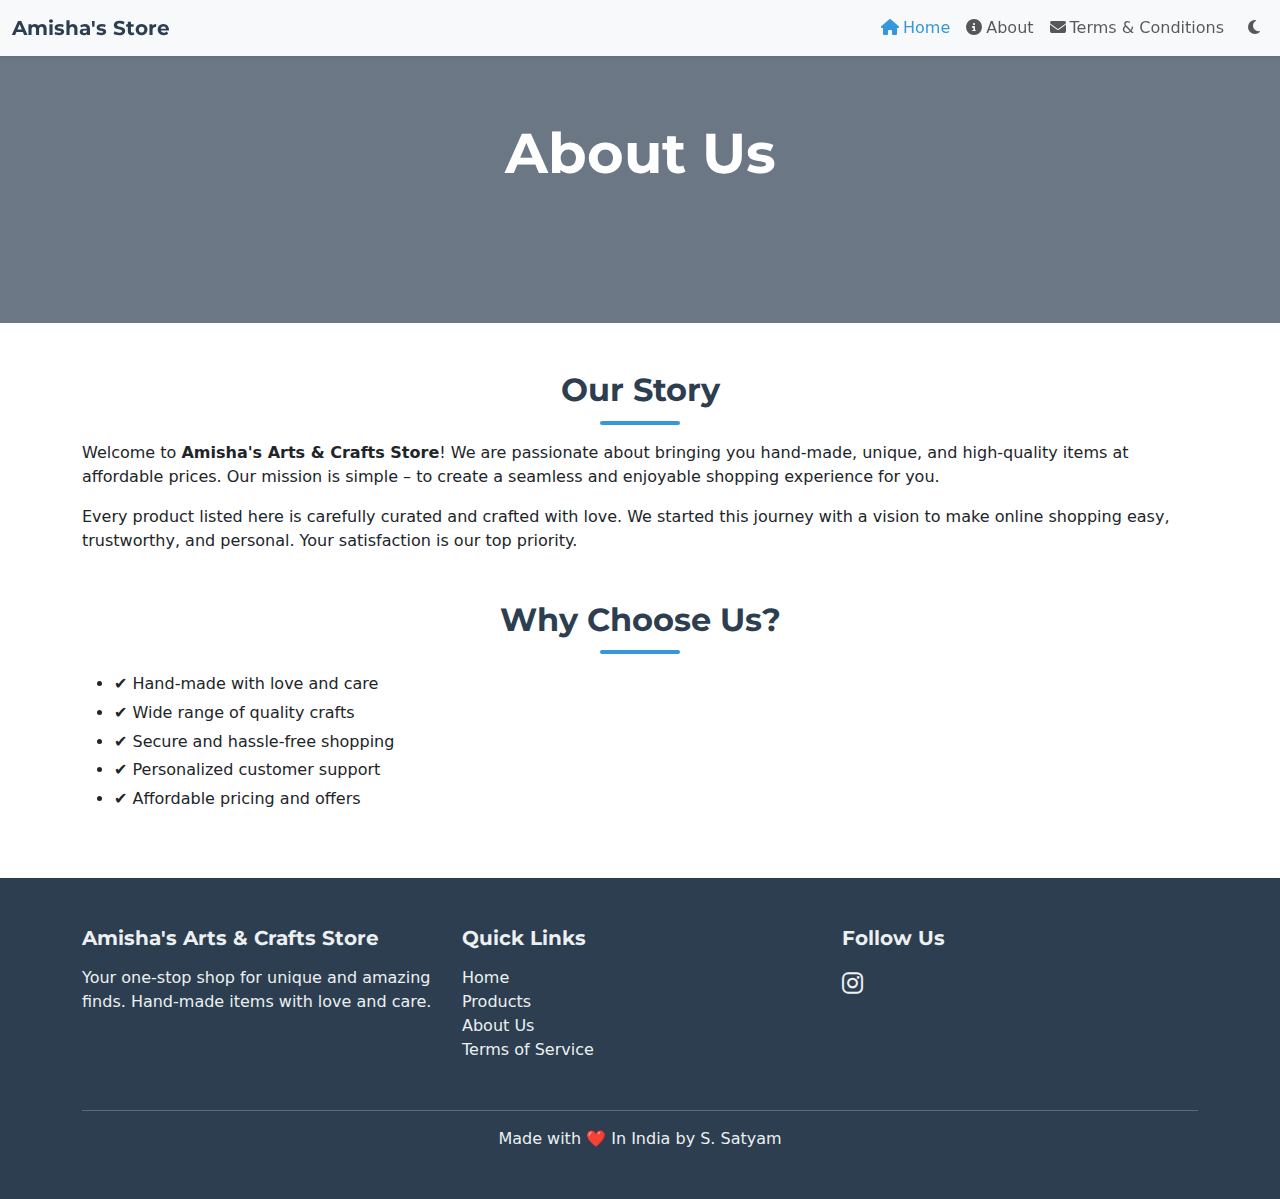
<file: about.html>
<!DOCTYPE html>
<html lang="en">
<head>
    <meta charset="UTF-8">
    <meta name="viewport" content="width=device-width, initial-scale=1.0">
    <title>Amisha's Arts & Crafts Store</title>
    <!-- Google Fonts -->
    <link rel="preconnect" href="https://fonts.googleapis.com">
    <link rel="preconnect" href="https://fonts.gstatic.com" crossorigin>
    <link href="https://fonts.googleapis.com/css2?family=Montserrat:wght@400;500;700&family=Roboto:wght@400;500&display=swap" rel="stylesheet">
   
    <link rel="stylesheet" href="https://cdnjs.cloudflare.com/ajax/libs/font-awesome/6.4.0/css/all.min.css">
    <!-- Custom Stylesheet -->
    <link rel="stylesheet" href="css/styles.css">
    <link rel="icon" href="https://placehold.co/32x32/000/ffffff?text=A">
     <link href="https://cdn.jsdelivr.net/npm/bootstrap@5.3.3/dist/css/bootstrap.min.css" rel="stylesheet">
</head>
<body class="d-flex flex-column min-vh-100">

  <!-- Navbar -->
     <!-- Navigation Bar -->
    <nav class="navbar navbar-expand-lg fixed-top navbar-light bg-light shadow-sm">
        <div class="container-fluid">
            <a class="navbar-brand" href="#">Amisha's Store</a>
            <button class="navbar-toggler" type="button" data-bs-toggle="collapse" data-bs-target="#navbarNav">
                <span class="navbar-toggler-icon"></span>
            </button>
            <div class="collapse navbar-collapse" id="navbarNav">
                <ul class="navbar-nav ms-auto align-items-center">
                   <li class="nav-item"><a class="nav-link active" href="index.html"><i class="fas fa-home me-1"></i>Home</a></li>
                    <!-- <li class="nav-item"><a class="nav-link" href="#products-section"><i class="fas fa-box-open me-1"></i>Products</a></li> -->
                    <li class="nav-item"><a class="nav-link" href="about.html"><i class="fas fa-info-circle me-1"></i>About</a></li>
                    <li class="nav-item"><a class="nav-link" href="terms.html"><i class="fas fa-envelope me-1"></i>Terms & Conditions</a></li>
                    <li class="nav-item">
                        <button id="dark-mode-toggle" class="btn btn-link nav-link ms-2"><i class="fas fa-moon"></i></button>
                    </li>
                </ul>
            </div>
        </div>
    </nav>

    <!-- Hero Section -->
   <section class="hero-section">
    <div class="container text-center">
      <h1 class="hero-title">About Us</h1>
     
    </div>
  </section>

  <!-- About Content -->
  <section class="container my-5">
    <h2 class="section-title text-center">Our Story</h2>
    <p class="mt-3">
      Welcome to <b>Amisha's Arts & Crafts Store</b>! We are passionate about bringing you hand-made, unique, and high-quality items at affordable prices. 
      Our mission is simple – to create a seamless and enjoyable shopping experience for you.
    </p>
    <p>
      Every product listed here is carefully curated and crafted with love. We started this journey with a vision to make online shopping 
      easy, trustworthy, and personal. Your satisfaction is our top priority.
    </p>

    <h2 class="section-title text-center mt-5">Why Choose Us?</h2>
    <ul class="mt-3" style="line-height:1.8;">
      <li>✔ Hand-made with love and care</li>
      <li>✔ Wide range of quality crafts</li>
      <li>✔ Secure and hassle-free shopping</li>
      <li>✔ Personalized customer support</li>
      <li>✔ Affordable pricing and offers</li>
    </ul>
  </section>

  <!-- Footer -->
  <footer class="mt-auto">
    <div class="container">
      <div class="row">
        <div class="col-md-4 mb-3">
          <h5>Amisha's Arts & Crafts Store</h5>
          <p>Your one-stop shop for unique and amazing finds. Hand-made items with love and care.</p>
        </div>
        <div class="col-md-4 mb-3">
          <h5>Quick Links</h5>
          <ul class="list-unstyled">
            <li><a href="index.html">Home</a></li>
            <li><a href="index.html#products">Products</a></li>
            <li><a href="about.html">About Us</a></li>
            <li><a href="terms.html">Terms of Service</a></li>
          </ul>
        </div>
        <div class="col-md-4 mb-3">
          <h5>Follow Us</h5>
          <a href="https://instagram.com/i_am_amisha19_/" target="_blank" class="social-icon"><i class="fab fa-instagram"></i></a>
        </div>
      </div>
      <hr>
      <p class="text-center mb-0">Made with <span class="heart">❤️</span> In India by <a href="https://instagram.com/shiveshsatyam_/" target="_blank">S. Satyam</a></p>
    </div>
  </footer>
   
    
    
      <script>
    const toggleBtn = document.getElementById("dark-mode-toggle");
    toggleBtn.addEventListener("click", () => {
      document.body.classList.toggle("dark-mode");
      const icon = toggleBtn.querySelector("i");
      if (document.body.classList.contains("dark-mode")) {
        icon.classList.replace("fa-moon", "fa-sun");
      } else {
        icon.classList.replace("fa-sun", "fa-moon");
      }
    });
  </script>
   
<script src="https://cdn.jsdelivr.net/npm/bootstrap@5.3.3/dist/js/bootstrap.bundle.min.js"></script>
</body>
</html>
</file>
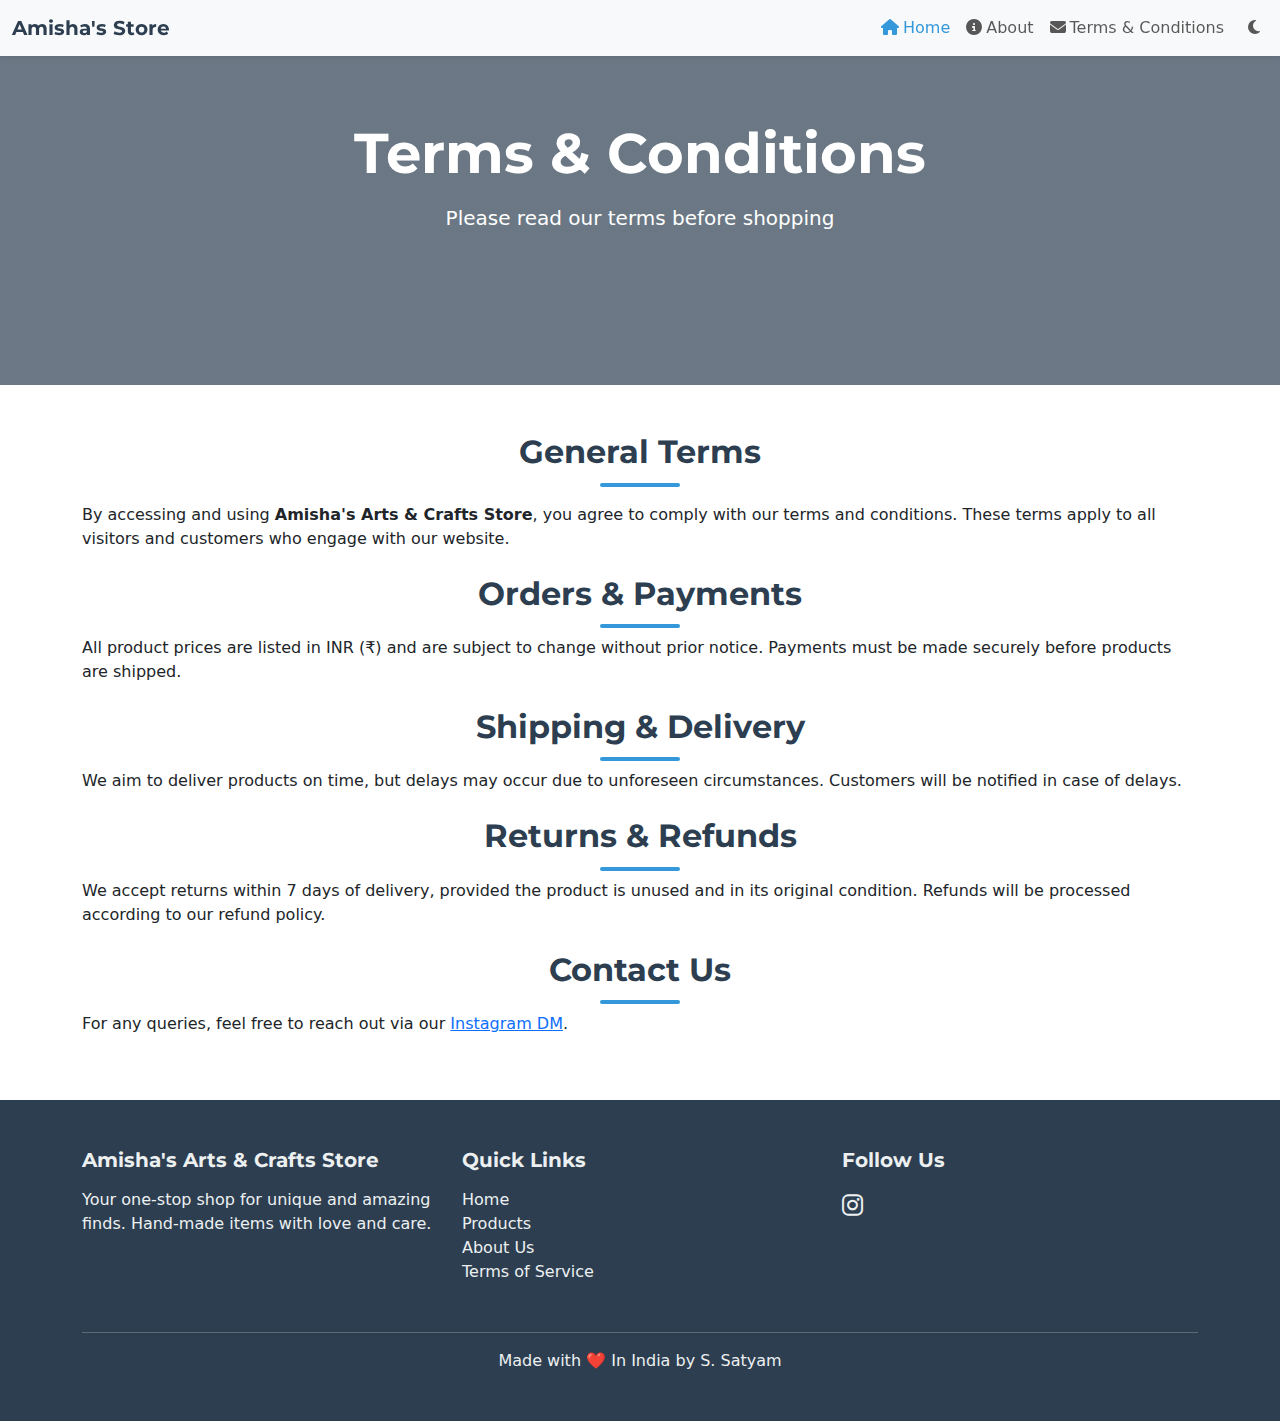
<file: terms.html>
<!DOCTYPE html>
<html lang="en">
<head>
    <meta charset="UTF-8">
    <meta name="viewport" content="width=device-width, initial-scale=1.0">
    <title>Amisha's Arts & Crafts Store</title>
    <!-- Google Fonts -->
    <link rel="preconnect" href="https://fonts.googleapis.com">
    <link rel="preconnect" href="https://fonts.gstatic.com" crossorigin>
    <link href="https://fonts.googleapis.com/css2?family=Montserrat:wght@400;500;700&family=Roboto:wght@400;500&display=swap" rel="stylesheet">
    
    <link rel="stylesheet" href="https://cdnjs.cloudflare.com/ajax/libs/font-awesome/6.4.0/css/all.min.css">
   
    <link rel="stylesheet" href="css/styles.css">
    <link rel="icon" href="https://placehold.co/32x32/000/ffffff?text=A">
     <link href="https://cdn.jsdelivr.net/npm/bootstrap@5.3.3/dist/css/bootstrap.min.css" rel="stylesheet">
</head>
<body class="d-flex flex-column min-vh-100">

 <nav class="navbar navbar-expand-lg fixed-top navbar-light bg-light shadow-sm">
        <div class="container-fluid">
            <a class="navbar-brand" href="#">Amisha's Store</a>
            <button class="navbar-toggler" type="button" data-bs-toggle="collapse" data-bs-target="#navbarNav">
                <span class="navbar-toggler-icon"></span>
            </button>
            <div class="collapse navbar-collapse" id="navbarNav">
                <ul class="navbar-nav ms-auto align-items-center">
                    <li class="nav-item"><a class="nav-link active" href="index.html"><i class="fas fa-home me-1"></i>Home</a></li>
                    <!-- <li class="nav-item"><a class="nav-link" href="#products-section"><i class="fas fa-box-open me-1"></i>Products</a></li> -->
                    <li class="nav-item"><a class="nav-link" href="about.html"><i class="fas fa-info-circle me-1"></i>About</a></li>
                    <li class="nav-item"><a class="nav-link" href="terms.html"><i class="fas fa-envelope me-1"></i>Terms & Conditions</a></li>
                    <li class="nav-item">
                        <button id="dark-mode-toggle" class="btn btn-link nav-link ms-2"><i class="fas fa-moon"></i></button>
                    </li>
                </ul>
            </div>
        </div>
    </nav>

  

  <!-- Hero Section -->
  <section class="hero-section">
    <div class="container text-center">
      <h1 class="hero-title">Terms & Conditions</h1>
      <p class="hero-subtitle">Please read our terms before shopping</p>
    </div>
  </section>

  <!-- Terms Content -->
  <section class="container my-5">
    <h2 class="section-title text-center">General Terms</h2>
    <p class="mt-3">
      By accessing and using <b>Amisha's Arts & Crafts Store</b>, you agree to comply with our terms and conditions. 
      These terms apply to all visitors and customers who engage with our website.
    </p>

    <h2 class="section-title text-center mt-4">Orders & Payments</h2>
    <p>
      All product prices are listed in INR (₹) and are subject to change without prior notice. 
      Payments must be made securely before products are shipped.
    </p>

    <h2 class="section-title text-center mt-4">Shipping & Delivery</h2>
    <p>
      We aim to deliver products on time, but delays may occur due to unforeseen circumstances. 
      Customers will be notified in case of delays.
    </p>

    <h2 class="section-title text-center mt-4">Returns & Refunds</h2>
    <p>
      We accept returns within 7 days of delivery, provided the product is unused and in its original condition. 
      Refunds will be processed according to our refund policy.
    </p>

    <h2 class="section-title text-center mt-4">Contact Us</h2>
    <p>
      For any queries, feel free to reach out via our 
      <a href="https://www.instagram.com/i_am_amisha19_/" target="_blank">Instagram DM</a>.
    </p>
  </section>

  <!-- Footer -->
  <footer class="mt-auto">
    <div class="container">
      <div class="row">
        <div class="col-md-4 mb-3">
          <h5>Amisha's Arts & Crafts Store</h5>
          <p>Your one-stop shop for unique and amazing finds. Hand-made items with love and care.</p>
        </div>
        <div class="col-md-4 mb-3">
          <h5>Quick Links</h5>
          <ul class="list-unstyled">
            <li><a href="index.html">Home</a></li>
            <li><a href="index.html#products">Products</a></li>
            <li><a href="about.html">About Us</a></li>
            <li><a href="terms.html">Terms of Service</a></li>
          </ul>
        </div>
        <div class="col-md-4 mb-3">
          <h5>Follow Us</h5>
          <a href="https://instagram.com/i_am_amisha19_/" target="_blank" class="social-icon"><i class="fab fa-instagram"></i></a>
        </div>
      </div>
      <hr>
      <p class="text-center mb-0">Made with <span class="heart">❤️</span> In India by <a href="https://instagram.com/shiveshsatyam_/" target="_blank">S. Satyam</a></p>
    </div>
  </footer>
 
     <script>
    const toggleBtn = document.getElementById("dark-mode-toggle");
    toggleBtn.addEventListener("click", () => {
      document.body.classList.toggle("dark-mode");
      const icon = toggleBtn.querySelector("i");
      if (document.body.classList.contains("dark-mode")) {
        icon.classList.replace("fa-moon", "fa-sun");
      } else {
        icon.classList.replace("fa-sun", "fa-moon");
      }
    });
  </script>
<script src="https://cdn.jsdelivr.net/npm/bootstrap@5.3.3/dist/js/bootstrap.bundle.min.js"></script>
</body>
</html>
</file>
<file: css/styles.css>
/* === Base Styles === */
:root {
  --primary-color: #2c3e50;      /* Midnight Blue */
  --secondary-color: #3498db;    /* Peter River Blue */
  --accent-color: #e74c3c;       /* Alizarin Red */
  --light-bg: #ecf0f1;           /* Clouds White */
  --text-dark: #34495e;          /* Wet Asphalt */
  --text-light: #ffffff;
  --font-heading: 'Montserrat', sans-serif;
  --font-body: 'Roboto', sans-serif;
  --transition: all 0.3s ease-in-out;
  --box-shadow: 0 4px 15px rgba(0, 0, 0, 0.1);
}

* {
  margin: 0;
  padding: 0;
  box-sizing: border-box;
}

body {
  font-family: var(--font-body);
  background-color: var(--light-bg);
  color: var(--text-dark);
  min-height: 100vh;
  display: flex;
  flex-direction: column;
  line-height: 1.6;
}

/* === Navigation Bar === */
.navbar {
  transition: var(--transition);
}
.navbar-brand {
  font-family: var(--font-heading);
  font-weight: 700;
  font-size: 1.8rem;
  color: var(--primary-color) !important;
}
.nav-link {
  font-weight: 500;
  transition: color 0.2s;
}
.nav-link:hover, .nav-link.active {
  color: var(--secondary-color) !important;
}

/* === Hero Section === */
.hero-section {
    background: linear-gradient(rgba(44, 62, 80, 0.7), rgba(44, 62, 80, 0.7)), url('https://images.unsplash.com/photo-1483985988355-763728e1935b?ixlib=rb-4.0.3&ixid=M3wxMjA3fDB8MHxwaG90by1wYWdlfHx8fGVufDB8fHx8fA%3D%3D&auto=format&fit=crop&w=1170&q=80') no-repeat center center/cover;
    padding: 120px 0;
    color: var(--text-light);
}
.hero-title {
    font-family: var(--font-heading);
    font-size: 3.5rem;
    font-weight: 700;
    margin-bottom: 1rem;
}
.hero-subtitle {
    font-size: 1.25rem;
    margin-bottom: 2rem;
}
.hero-btn {
    background-color: var(--secondary-color);
    border: none;
    padding: 12px 30px;
    font-weight: 500;
    border-radius: 50px;
    transition: var(--transition);
}
.hero-btn:hover {
    background-color: #2980b9; /* Darker blue */
    transform: translateY(-3px);
}

/* === Section Title === */
.section-title {
    font-family: var(--font-heading);
    font-weight: 700;
    color: var(--primary-color);
    position: relative;
    padding-bottom: 15px;
}
.section-title::after {
    content: '';
    position: absolute;
    bottom: 0;
    left: 50%;
    transform: translateX(-50%);
    width: 80px;
    height: 4px;
    background-color: var(--secondary-color);
    border-radius: 2px;
}


/* === Product Card Design === */
.product-card {
  background: var(--text-light);
  border-radius: 15px;
  box-shadow: var(--box-shadow);
  transition: var(--transition);
  overflow: hidden;
  display: flex;
  flex-direction: column;
  height: 100%;
}
.product-card:hover {
  transform: translateY(-10px);
  box-shadow: 0 8px 25px rgba(0, 0, 0, 0.15);
}
.product-image-container {
    width: 100%;
    padding-top: 100%; /* 1:1 Aspect Ratio */
    position: relative;
}
.product-image-container img {
    position: absolute;
    top: 0;
    left: 0;
    width: 100%;
    height: 100%;
    object-fit: cover;
}
.product-info {
    padding: 1.5rem;
    text-align: left;
    flex-grow: 1;
    display: flex;
    flex-direction: column;
}
.product-info h2 {
  font-family: var(--font-heading);
  font-size: 1.25rem;
  font-weight: 500;
  margin-bottom: 0.5rem;
  color: var(--text-dark);
}
.product-info .item-no {
    font-size: 0.9rem;
    color: #7f8c8d; /* Asbestos */
    margin-bottom: 1rem;
}
.product-info .price {
    font-weight: 700;
    color: var(--primary-color);
    font-size: 1.6rem;
    margin-bottom: 1rem;
}
.buy-btn {
  background-color: var(--primary-color);
  color: var(--text-light);
  border: none;
  padding: 0.75rem 1.5rem;
  border-radius: 50px;
  cursor: pointer;
  transition: var(--transition);
  text-decoration: none;
  text-align: center;
  margin-top: auto; /* Pushes button to the bottom */
  font-weight: 500;
}
.buy-btn:hover {
  background-color: var(--secondary-color);
  box-shadow: 0 5px 15px rgba(52, 152, 219, 0.4);
}

/* === Load More Button === */
#load-more-btn {
    padding: 10px 25px;
    border-radius: 50px;
    font-weight: 500;
}

/* === Dark Mode === */
body.dark-mode {
  background-color: #222f3e;
  color: var(--light-bg);
}
.dark-mode .navbar {
    background-color: #1a222b !important;
}
.dark-mode .navbar-brand, .dark-mode .nav-link, .dark-mode #dark-mode-toggle {
    color: var(--light-bg) !important;
}
.dark-mode .section-title, .dark-mode .product-info h2, .dark-mode .product-info .price {
    color: var(--light-bg);
}
.dark-mode .product-card {
  background: #2c3e50;
  box-shadow: 0 4px 15px rgba(0, 0, 0, 0.4);
}
.dark-mode .product-info .item-no {
    color: #bdc3c7; /* Silver */
}
.dark-mode footer {
    background-color: #1a222b;
}

/* === Footer === */
footer {
  background: var(--primary-color);
  color: var(--light-bg);
  padding: 3rem 0;
  margin-top: auto;
}
footer h5 {
    font-family: var(--font-heading);
    font-weight: 700;
    margin-bottom: 1rem;
}
footer a {
    color: var(--light-bg);
    text-decoration: none;
    transition: color 0.2s;
}
footer a:hover {
    color: var(--secondary-color);
}
.social-icon {
    font-size: 1.5rem;
    margin-right: 15px;
}
.heart {
  color: var(--accent-color);
  animation: heartbeat 1.5s infinite;
}

/* === Animations === */
@keyframes heartbeat {
  0%, 100% { transform: scale(1); }
  50% { transform: scale(1.2); }
}

/* === Responsive Design === */
@media (max-width: 992px) {
    .hero-title {
        font-size: 2.8rem;
    }
}
@media (max-width: 768px) {
    .hero-title {
        font-size: 2.2rem;
    }
    .hero-section {
        padding: 80px 0;
    }
    footer {
        text-align: center;
    }
}

/* Toast notification */
.copied-toast {
  position: fixed;
  bottom: 20px;
  left: 50%;
  max-width: 90%;
  transform: translateX(-50%) translateY(50px);
  background: #28a745;
  color: #fff;
  padding: 12px 24px;
  border-radius: 30px;
  font-size: 15px;
  font-weight: 500;
  text-align: center;
  line-height: 1.4;
  opacity: 0;
  transition: all 0.4s ease;
  z-index: 9999;
}

.copied-toast.show {
  opacity: 1;
  transform: translateX(-50%) translateY(0);
}
</file>
